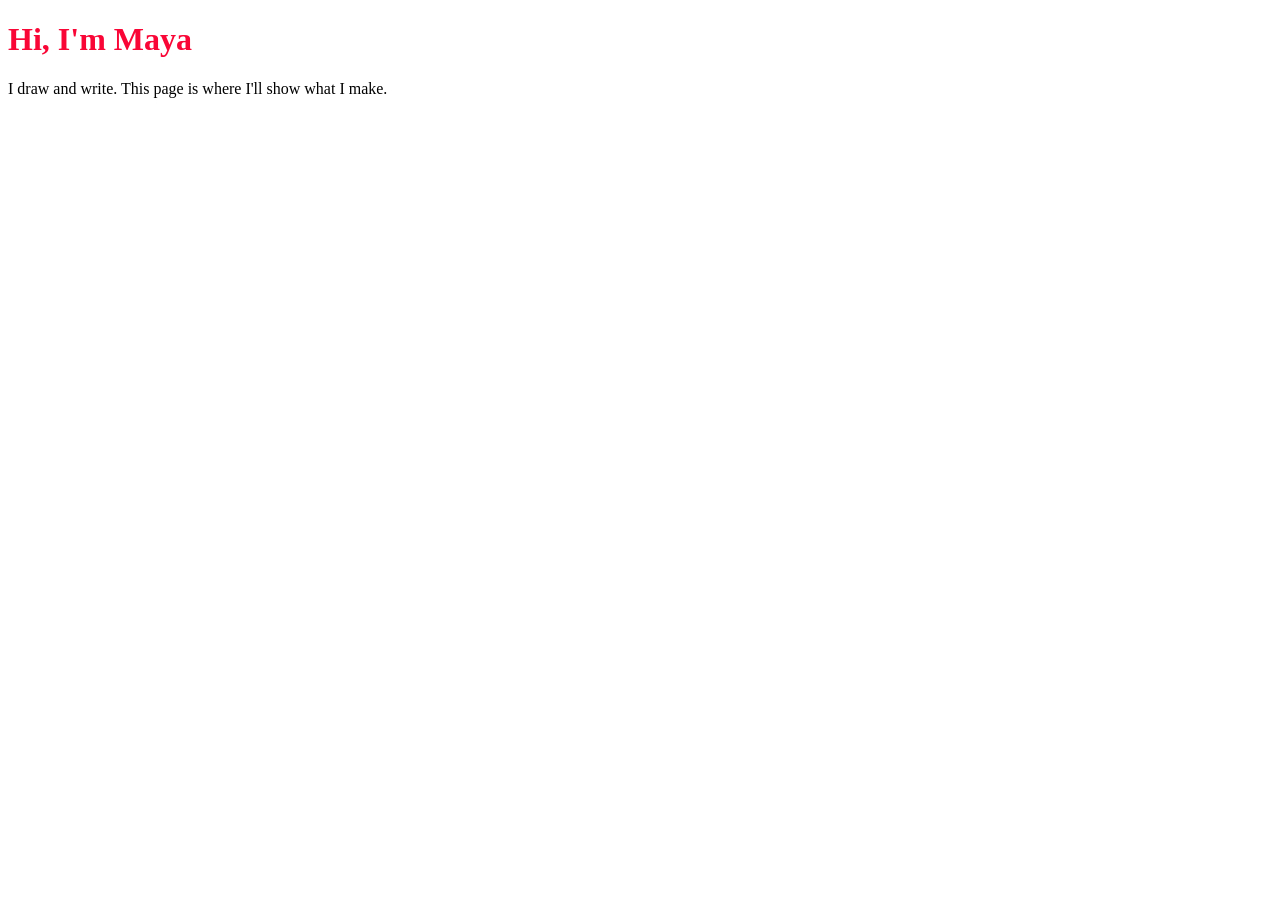
<file: W1/index.html>
<!DOCTYPE html>
<html>
  <head>
    <title>Maya's Page</title>
  </head>
  <body>
    <h1 style="color: rgb(249, 6, 54);">Hi, I'm Maya</h1>
    <p>I draw and write. This page is where I'll show what I make.</p>
  </body>
</html>
</file>
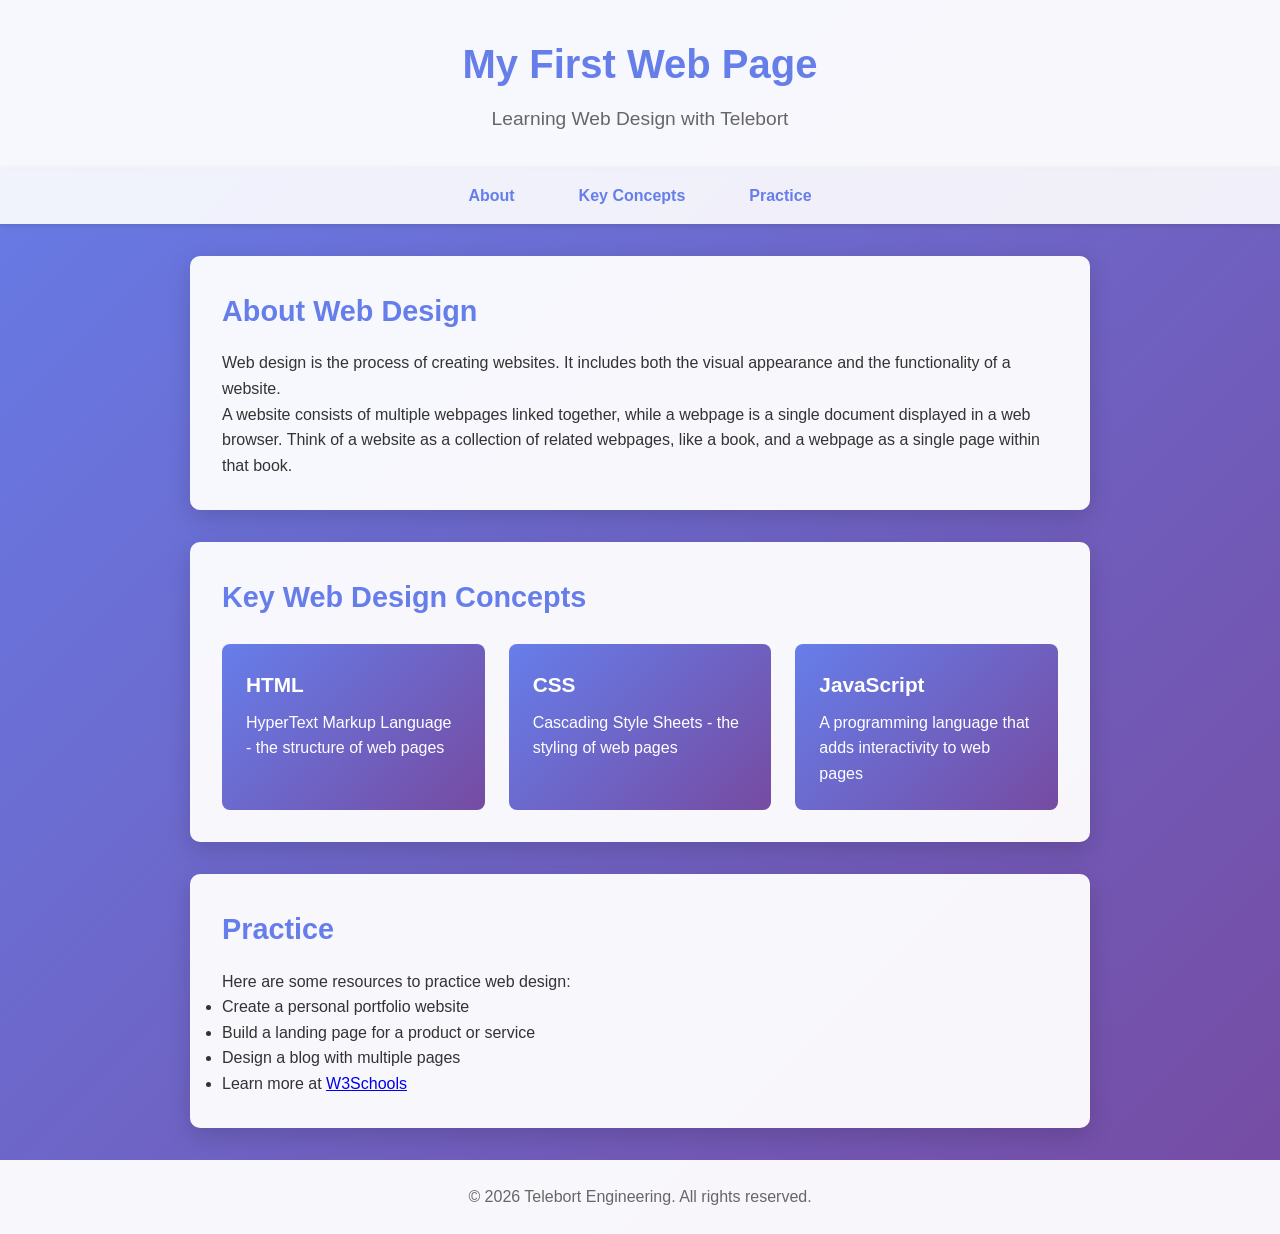
<file: W1/activity1/index.html>
<!DOCTYPE html>
<html lang="en">
  <head>
    <meta charset="UTF-8">
    <meta name="viewport" content="width=device-width, initial-scale=1.0">
    <title>Welcome to Web Design!</title>
    <link rel="stylesheet" href="style.css">
  </head>
  <body>
    <header class="header">
      <h1>My First Web Page</h1>
      <p class="subtitle">Learning Web Design with Telebort</p>
    </header>

    <nav class="navigation">
      <ul>
        <li><a href="#about">About</a></li>
        <li><a href="#concepts">Key Concepts</a></li>
        <li><a href="#practice">Practice</a></li>
      </ul>
    </nav>

    <section id="about" class="section">
      <h2>About Web Design</h2>
      <p>Web design is the process of creating websites. It includes both the visual appearance and the functionality of a website.</p>

      <!-- TODO 1: Add a paragraph explaining the difference between a website and a webpage. -->
      <!-- Verify: a second <p> appears under the existing one and reads in your own voice. -->
      <p>A website consists of multiple webpages linked together, while a webpage is a single document displayed in a web browser. Think of a website as a collection of related webpages, like a book, and a webpage as a single page within that book.</p>
    </section>

    <section id="concepts" class="section">
      <h2>Key Web Design Concepts</h2>
      <div class="concepts-grid">
        <div class="concept-card">
          <h3>HTML</h3>
          <p>HyperText Markup Language - the structure of web pages</p>
        </div>
        <div class="concept-card">
          <h3>CSS</h3>
          <p>Cascading Style Sheets - the styling of web pages</p>
        </div>

        <!-- TODO 2: Add a third concept-card div for JavaScript. -->
        <!-- Verify: three cards sit in the grid; the JavaScript card matches the structure of the others. -->
        <div class="concept-card">
          <h3>JavaScript</h3>
          <p>A programming language that adds interactivity to web pages</p>
        </div>
      </div>
    </section>

    <!-- TODO 3: Add a new <section id="practice" class="section"> that the nav link above points to. -->
    <!-- Verify: clicking "Practice" in the nav scrolls to a section with a heading, list of items, and one external link. -->
    <section id="practice" class="section">
      <h2>Practice</h2>
      <p>Here are some resources to practice web design:</p>
      <ul>
        <li>Create a personal portfolio website</li>
        <li>Build a landing page for a product or service</li>
        <li>Design a blog with multiple pages</li>
        <li>Learn more at <a href="https://www.w3schools.com" target="_blank">W3Schools</a></li>
      </ul>
    </section>

    <footer class="footer">
      <p>&copy; 2026 Telebort Engineering. All rights reserved.</p>
    </footer>
  </body>
</html>
</file>
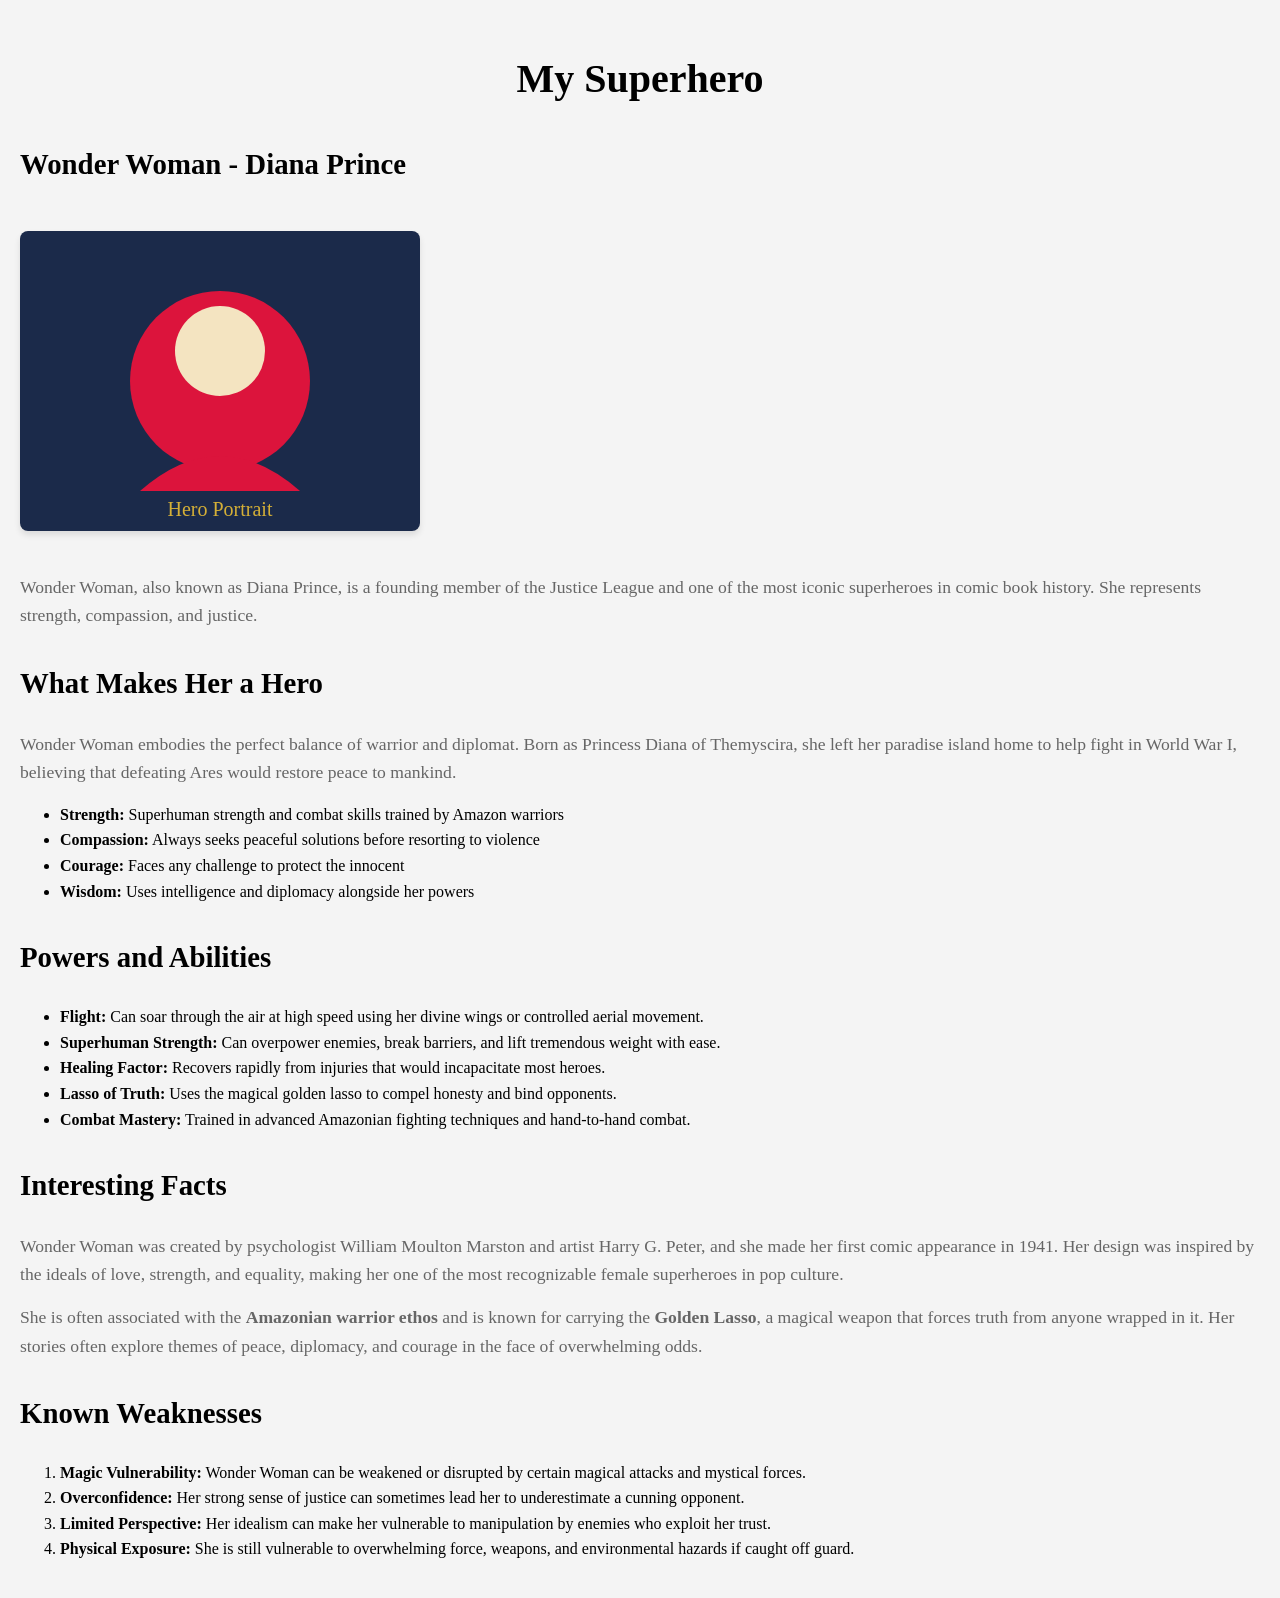
<file: W1/project2/index.html>
<!DOCTYPE html>
<html lang="en">
<head>
    <meta charset="UTF-8">
    <meta name="viewport" content="width=device-width, initial-scale=1.0">
    <title>Wonder Woman</title>
    <link rel="stylesheet" href="style.css">
</head>
<body>
    <!-- ✅ WORKING: Superhero Introduction Section -->
    <h1>My Superhero</h1>
    <h2 class="name">Wonder Woman - Diana Prince</h2>

    <img src="[data-uri]" alt="Wonder Woman hero portrait">

    <p>
        Wonder Woman, also known as Diana Prince, is a founding member of the Justice League and one of the most
        iconic superheroes in comic book history. She represents strength, compassion, and justice.
    </p>

    <!-- ✅ WORKING: Why She's a Hero Section -->
    <h2 class="about">What Makes Her a Hero</h2>

    <p>
        Wonder Woman embodies the perfect balance of warrior and diplomat. Born as Princess Diana of Themyscira,
        she left her paradise island home to help fight in World War I, believing that defeating Ares would
        restore peace to mankind.
    </p>

    <!-- ✅ WORKING: Key qualities (example structure) -->
    <ul>
        <li><strong>Strength:</strong> Superhuman strength and combat skills trained by Amazon warriors</li>
        <li><strong>Compassion:</strong> Always seeks peaceful solutions before resorting to violence</li>
        <li><strong>Courage:</strong> Faces any challenge to protect the innocent</li>
        <li><strong>Wisdom:</strong> Uses intelligence and diplomacy alongside her powers</li>
    </ul>

    <!-- TODO 1: Add a "Powers and Abilities" section: <h2> heading + <ul> with at least 4 specific powers. -->
    <!-- Verify: section appears below the qualities list; each <li> describes a concrete ability, not a generic trait. -->
    <h2>Powers and Abilities</h2>
    <ul>
        <li><strong>Flight:</strong> Can soar through the air at high speed using her divine wings or controlled aerial movement.</li>
        <li><strong>Superhuman Strength:</strong> Can overpower enemies, break barriers, and lift tremendous weight with ease.</li>
        <li><strong>Healing Factor:</strong> Recovers rapidly from injuries that would incapacitate most heroes.</li>
        <li><strong>Lasso of Truth:</strong> Uses the magical golden lasso to compel honesty and bind opponents.</li>
        <li><strong>Combat Mastery:</strong> Trained in advanced Amazonian fighting techniques and hand-to-hand combat.</li>
    </ul>

    <!-- TODO 2: Add an "Interesting Facts" section: <h2> heading + 1-2 paragraphs; use <strong> for emphasis. -->
    <!-- Verify: section sits below Powers and Abilities; at least one phrase is bolded with <strong>. -->
    <h2>Interesting Facts</h2>
    <p>
        Wonder Woman was created by psychologist William Moulton Marston and artist Harry G. Peter, and she made her first
        comic appearance in 1941. Her design was inspired by the ideals of love, strength, and equality, making her one of
        the most recognizable female superheroes in pop culture.
    </p>
    <p>
        She is often associated with the <strong>Amazonian warrior ethos</strong> and is known for carrying the <strong>Golden
        Lasso</strong>, a magical weapon that forces truth from anyone wrapped in it. Her stories often explore themes of peace,
        diplomacy, and courage in the face of overwhelming odds.
    </p>

    <!-- TODO 3: Add a "Known Weaknesses" section: <h2> heading + <ol> with 2-4 ranked weaknesses. -->
    <!-- Verify: section sits below Interesting Facts; each <li> names a real limitation or vulnerability, not a throwaway line. -->
    <h2>Known Weaknesses</h2>
    <ol>
        <li><strong>Magic Vulnerability:</strong> Wonder Woman can be weakened or disrupted by certain magical attacks and mystical forces.</li>
        <li><strong>Overconfidence:</strong> Her strong sense of justice can sometimes lead her to underestimate a cunning opponent.</li>
        <li><strong>Limited Perspective:</strong> Her idealism can make her vulnerable to manipulation by enemies who exploit her trust.</li>
        <li><strong>Physical Exposure:</strong> She is still vulnerable to overwhelming force, weapons, and environmental hazards if caught off guard.</li>
    </ol>

    <script src="script.js"></script>
</body>
</html>
</file>
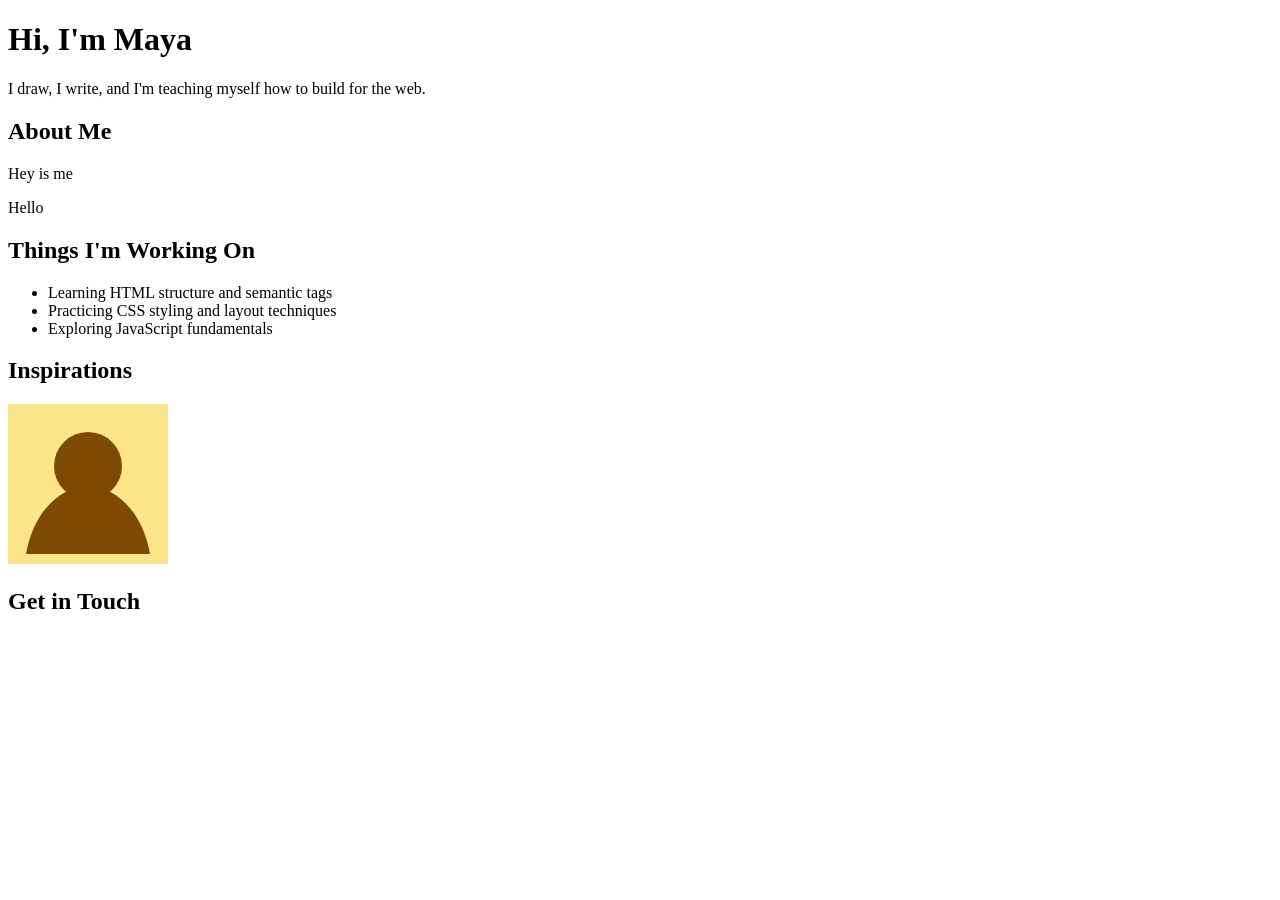
<file: W1/project1/W1 Unit 3 — HTML Fundamental.html>
<!doctype html>
<html lang="en">
<head>
  <meta charset="UTF-8">
  <meta name="viewport" content="width=device-width, initial-scale=1.0">
  <title>My Introduction</title>
</head>
<body>

  <!-- ✅ WORKING: Hero — page title (h1) + one-sentence intro. Replace the name and sentence with your own. -->
  <h1>Hi, I'm Maya</h1>
  <p>I draw, I write, and I'm teaching myself how to build for the web.</p>

  <!-- ✅ WORKING: About Me section header -->
  <h2>About Me</h2>

  <!-- TODO 1: Write 2-3 real paragraphs about yourself here — not a placeholder bio. -->
  <!-- Verify: at least two <p> tags inside this section, each several sentences long, in your own words. -->
  <p>Hey is me</p>
  <p>Hello</p>

  <!-- ✅ WORKING: Things I'm Working On — one worked example item -->
  <h2>Things I'm Working On</h2>
  <ul>
    <li>Learning HTML structure and semantic tags</li>
    <li>Practicing CSS styling and layout techniques</li>
    <li>Exploring JavaScript fundamentals</li>
  </ul>

  <!-- ✅ WORKING: Inspirations section header -->
  <h2>Inspirations</h2>

  <!-- TODO 3: Add an ordered list of 3+ inspirations. Each <li> should name the person/source and -->
  <!-- link to a real page about them with <a href="...">. -->
  <!-- Verify: the <ol> has 3+ <li>, each containing a working <a href> that points somewhere real. -->
  <ol>
  </ol>

  <!-- ✅ WORKING: one meaningful image (data URI placeholder avatar) — required item #5 -->
  <img src="[data-uri]" alt="A simple line-drawn avatar placeholder — swap for your own image with a description of what it actually shows">

  <!-- ✅ WORKING: Get in Touch section header -->
  <h2>Get in Touch</h2>

  <!-- TODO 4: Add a way to reach you — a mailto: link or a link to a real social profile. -->
  <!-- Verify: this section has an <a> tag with either href="mailto:..." or a real profile URL, with readable link text. -->
  <p></p>

</body>
</html>
</file>
<file: W1/activity1/style.css>
/* =========================
   Web Design Basics Styles
   ========================= */

* {
  margin: 0;
  padding: 0;
  box-sizing: border-box;
}

body {
  font-family: 'Segoe UI', Tahoma, Geneva, Verdana, sans-serif;
  line-height: 1.6;
  color: #333;
  background: linear-gradient(135deg, #667eea 0%, #764ba2 100%);
  min-height: 100vh;
}

.header {
  background-color: rgba(255, 255, 255, 0.95);
  padding: 2rem;
  text-align: center;
  box-shadow: 0 2px 10px rgba(0, 0, 0, 0.1);
}

.header h1 {
  color: #667eea;
  font-size: 2.5rem;
  margin-bottom: 0.5rem;
}

.subtitle {
  color: #666;
  font-size: 1.2rem;
}

/* TODO 4: Style the .section class so each section reads like a floating card on the gradient. */
/* Verify: each section has a light background, max-width, padding, rounded corners, and a soft shadow. */

.section {
  background-color: rgba(255, 255, 255, 0.95);
  margin: 2rem auto;
  max-width: 900px;
  padding: 2rem;
  border-radius: 10px;
  box-shadow: 0 8px 25px rgba(0, 0, 0, 0.15);
}

.navigation {
  background-color: rgba(255, 255, 255, 0.9);
  padding: 1rem;
  box-shadow: 0 2px 5px rgba(0, 0, 0, 0.1);
}

.navigation ul {
  list-style: none;
  display: flex;
  justify-content: center;
  gap: 2rem;
}

.navigation a {
  text-decoration: none;
  color: #667eea;
  font-weight: bold;
  padding: 0.5rem 1rem;
  border-radius: 5px;
  transition: all 0.3s ease;
}

.navigation a:hover {
  background-color: #667eea;
  color: white;
}

/* TODO 4: Style the .section class so each section reads like a floating card on the gradient. */
/* Verify: each section has a light background, max-width, padding, rounded corners, and a soft shadow. */

.section h2 {
  color: #667eea;
  margin-bottom: 1rem;
  font-size: 1.8rem;
}

.concepts-grid {
  display: grid;
  grid-template-columns: repeat(auto-fit, minmax(250px, 1fr));
  gap: 1.5rem;
  margin-top: 1.5rem;
}

/* TODO 5: Style the .concept-card class with the purple theme so cards stand out. */
/* Verify: cards show a gradient background, white text, padding, rounded corners, and a transition for hover. */

.concept-card {
  background: linear-gradient(135deg, #667eea 0%, #764ba2 100%);
  color: white;
  padding: 1.5rem;
  border-radius: 8px;
  transition: all 0.3s ease;
}

/* TODO 6: Add a hover effect for .concept-card:hover that lifts the card off the page. */
/* Verify: hovering raises the card slightly and deepens its shadow. */

.concept-card:hover {
  transform: translateY(-8px);
  box-shadow: 0 12px 35px rgba(102, 126, 234, 0.4);
}

.concept-card h3 {
  margin-bottom: 0.5rem;
  font-size: 1.3rem;
}

.footer {
  background-color: rgba(255, 255, 255, 0.95);
  text-align: center;
  padding: 1.5rem;
  margin-top: 2rem;
  color: #666;
}

@media (max-width: 768px) {
  .header h1 {
    font-size: 2rem;
  }

  .navigation ul {
    flex-direction: column;
    gap: 0.5rem;
  }

  .concepts-grid {
    grid-template-columns: 1fr;
  }
}
</file>
<file: W1/project2/style.css>
/* My Superhero Styles */

body {
    line-height: 1.6;
    margin: 0;
    padding: 20px;
    background-color: #f4f4f4;
}

/* TODO 4: Choose your custom typography (Required #7). Set a `font-family` on `body` — either
   a Google Font stack OR a deliberate web-safe stack (e.g. Georgia, 'Times New Roman', serif for
   a mysterious/regal hero; a bold sans stack for a powerful one). Note: this preview sandbox
   blocks external font CDNs (Google Fonts included) — use a web-safe stack. */
/* Verify: body text renders in your chosen font family, not the browser's plain default. */

/* TODO 5: Build your colour palette (Required #6). Pick at least 3 named/hex colours and apply
   them consistently across h1, h2.name's border-bottom, and h2.about's border-bottom — they
   should read as ONE coherent theme (e.g. all warm/heroic, or all cool/mysterious), not random
   picks. */
/* Verify: h1, h2.name, and h2.about each show a colour from your palette; at least one of those
   colours repeats elsewhere on the page (e.g. the link colour). */

h1 {
    text-align: center;
    font-size: 2.5em;
    margin-bottom: 20px;
}

h2 {
    font-size: 1.8em;
    margin-top: 30px;
}

p {
    color: #666;
    font-size: 1.1em;
    margin: 15px 0;
}

img {
    max-width: 100%;
    height: auto;
    border-radius: 8px;
    box-shadow: 0 4px 6px rgba(0,0,0,0.1);
    margin: 20px 0;
}

a {
    color: #3498db;
    text-decoration: none;
}

a:hover {
    text-decoration: underline;
}

/* Responsive design */
@media (max-width: 600px) {
    body {
        padding: 10px;
    }

    h1 {
        font-size: 2em;
    }

    h2 {
        font-size: 1.5em;
    }
}
</file>
